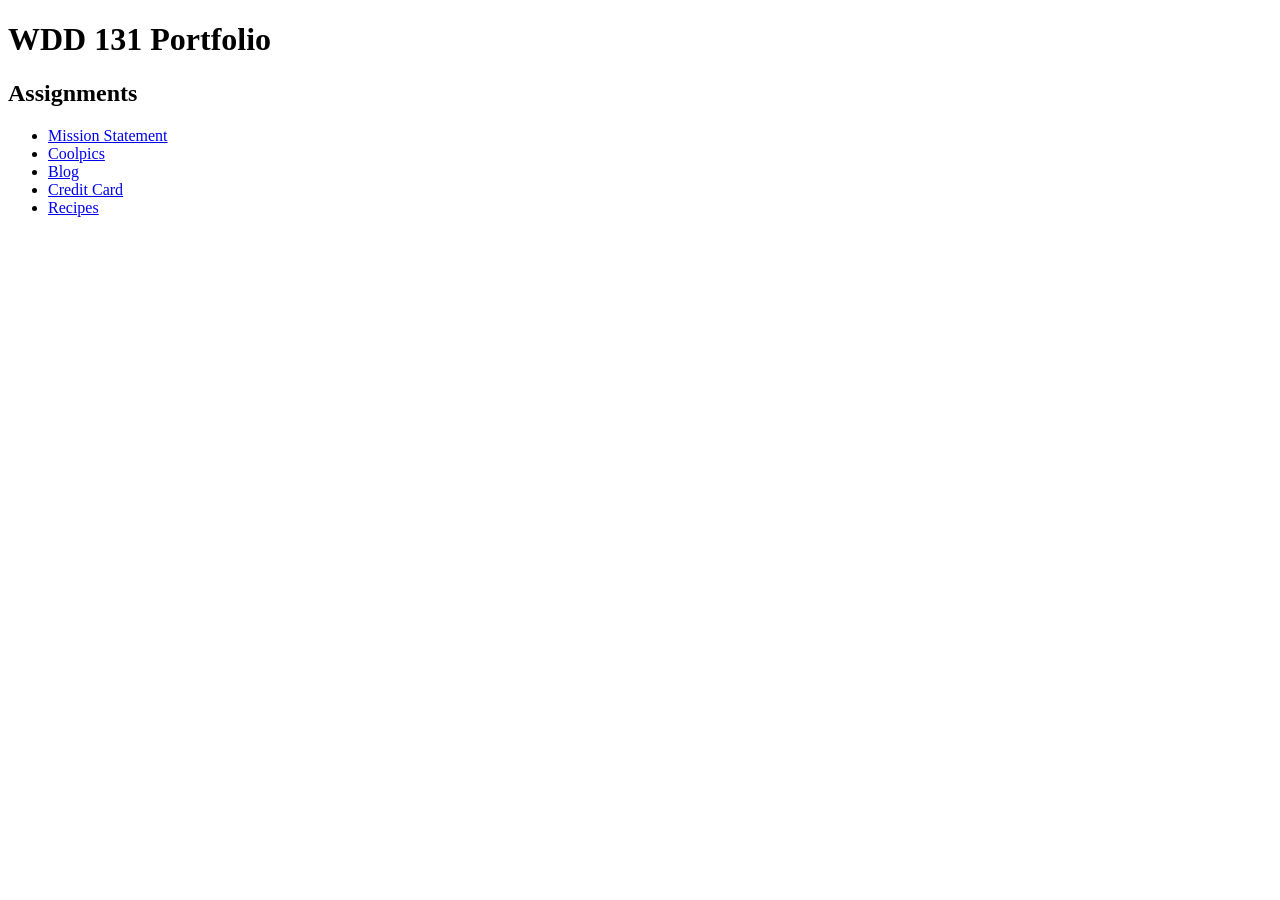
<file: index.html>
<!DOCTYPE html>
<html lang="en">
<head>
    <meta charset="UTF-8">
    <meta name="viewport" content="width=device-width, initial-scale=1.0">
    <title>Sophie Archibald: WDD 131 Portfolio</title>
</head>
<body>
    <header>
        <h1>WDD 131 Portfolio</h1>
    </header>
    <main>
        <h2>Assignments</h2>
        <ul>
            <li><a href="mission/index.html">Mission Statement</a></li>
            <li><a href="coolpics/index.html">Coolpics</a></li>
            <li><a href="blog/index.html">Blog</a></li>
            <li><a href="creditcard/index.html">Credit Card</a></li>
            <li><a href="recipes/index.html">Recipes</a></li>
        </ul>
    </main>
</body>
</html>
</file>
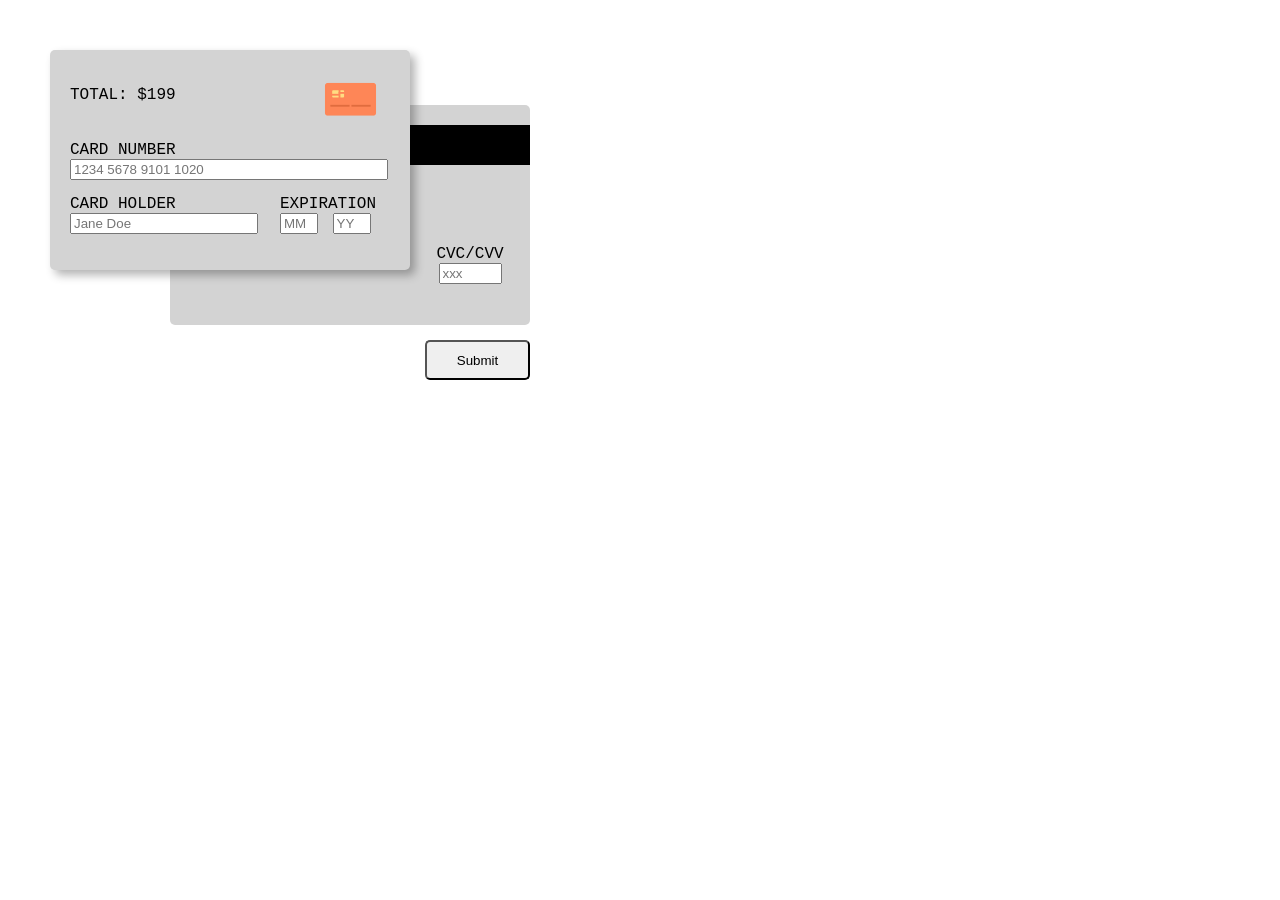
<file: creditcard/index.html>
<!DOCTYPE html>
<html lang="en">
<head>
    <meta charset="UTF-8">
    <meta name="viewport" content="width=device-width, initial-scale=1.0">
    <title>Credit Card</title>
    <meta description="Credit Card Input Form">
    <meta author="Sophie Archibald">
    <script src="card.js" defer></script>
    <link rel="stylesheet" href="card.css">
    <link rel="icon" href="favicon.png">
</head>
<body>
    <form action="" id="cardForm">
        <div id="cardFront">
            <p id="total">TOTAL: $199</p>
            <img
            class="cardImage"
            src="[data-uri]"
            height="55px">
            
            <div id="cardNumberInput">
                <label for="cardNumber">CARD NUMBER</label>
                <input type="text" id="cardNumber" maxlength="16" pattern="[0-9]{16}" placeholder="1234 5678 9101 1020" required>
            </div>

            <div id="cardHolderInput">
                <label for="cardHolder">CARD HOLDER</label>
                <input type="text" id="cardHolder" placeholder="Jane Doe" required>
            </div>

            <div id="expirationInput">
                <label for="expiration">EXPIRATION</label>
                <input type="text" id="expirationMonth" placeholder="MM" maxlength="2" pattern="[0-9]{2}" required>
                <input type="text" id="expirationYear" placeholder="YY" maxlength="2" pattern="[0-9]{2}" required>
            </div>

        </div>

        <div id="cardBack">

            <div id="securityInput">
                <label for="securityCode">CVC/CVV</label>
                <input type="text" id="securityCode" placeholder="xxx" maxlength="3" pattern="[0-9]{3}" required>
            </div>

            <div id="blackBar">
                Show the div
            </div>
            
        </div>
        <div id="errorMessage"></div>
        <button type="submit" id="submitButton">Submit</button>

    </form>
    
</body>
</html>
</file>
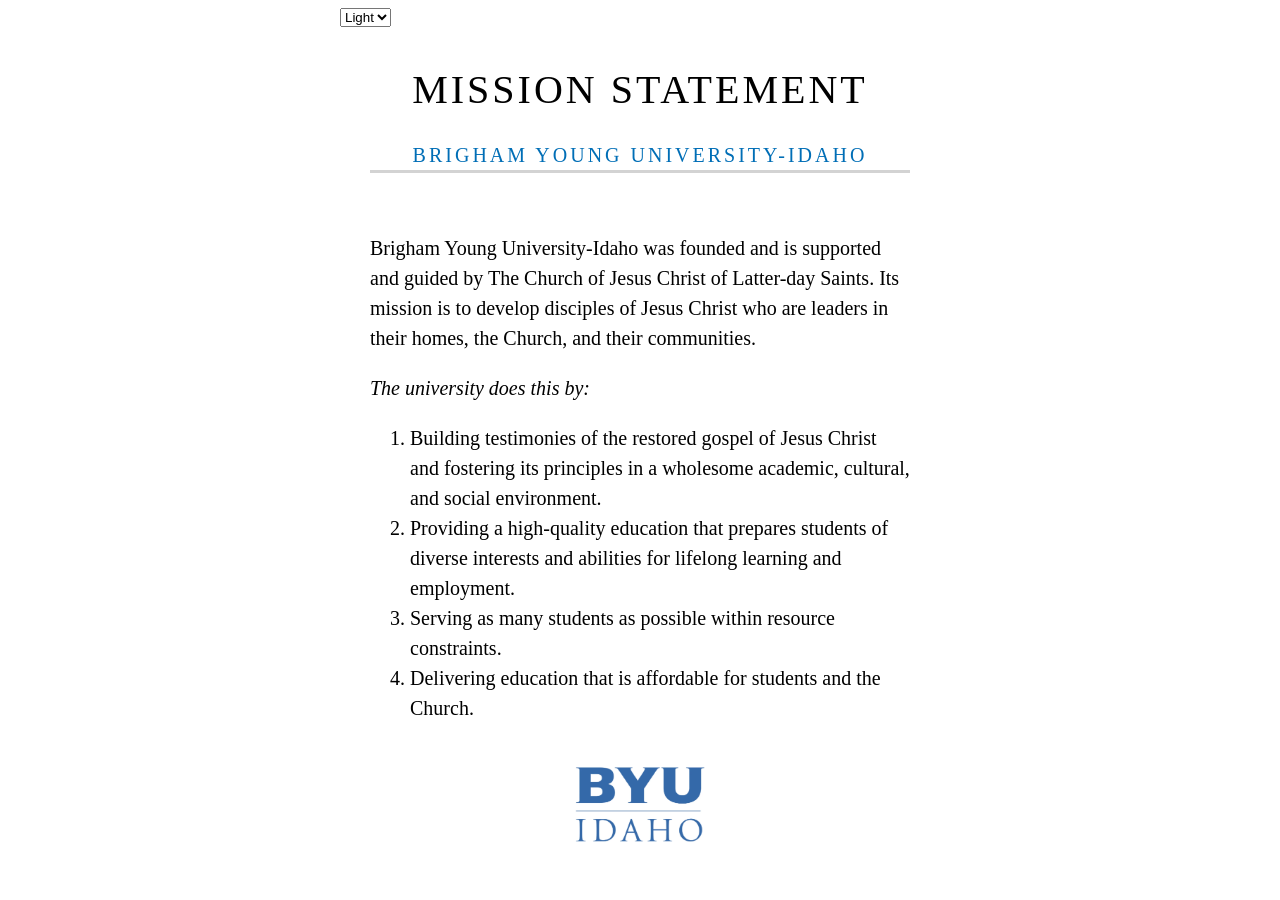
<file: mission/index.html>
<!DOCTYPE html>
<html lang="en">
<head>
    <meta charset="UTF-8">
    <meta name="viewport" content="width=device-width, initial-scale=1.0">
    <title>Mission Statement</title>
    <meta name="description" content="BYU-Idaho Mission Statement">
    <meta name="author" content="Sophie Archibald">
    <link rel="stylesheet" href="styles.css">
    <script src="mission.js" defer></script>
</head>
<body>
    
    <select name="displayMode" id="displayMode">
        <option value="light">Light</option>
        <option value="dark">Dark</option>
    </select>
    
    <div class="content">
        <header>
            <h1>MISSION STATEMENT</h1>
            <h3>BRIGHAM YOUNG UNIVERSITY-IDAHO</h3>
        </header>

        <main>
            <p>Brigham Young University-Idaho was founded and is supported and guided by The Church of Jesus Christ of Latter-day Saints. Its mission is to develop disciples of Jesus Christ who are leaders in their homes, the Church, and their communities.</p>

            <p><em>The university does this by:</em></p>

            <ol>
                <li>Building testimonies of the restored gospel of Jesus Christ and fostering its principles in a wholesome academic, cultural, and social environment.</li>
                <li>Providing a high-quality education that prepares students of diverse interests and abilities for lifelong learning and employment.</li>
                <li>Serving as many students as possible within resource constraints.</li>
                <li>Delivering education that is affordable for students and the Church.</li>
            </ol>
        </main>
        <footer>
            <img id="logo-img" src="byui-logo_blue.webp" alt="BYU-Idaho Logo">
        </footer>
    </div>
</body>
</html>
</file>
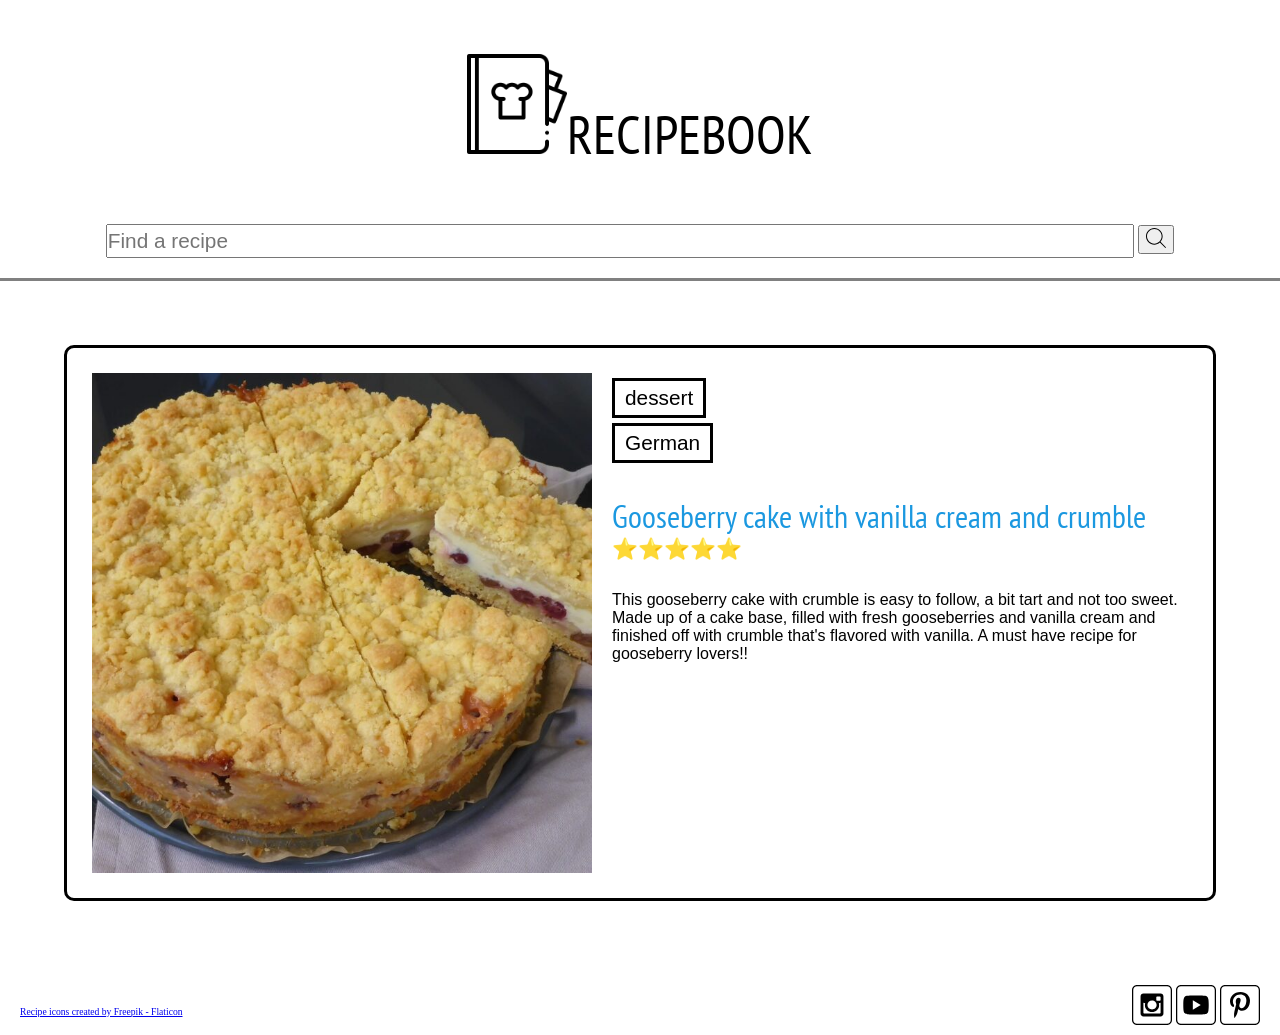
<file: recipes/index.html>
<!DOCTYPE html>
<html lang="en">
<head>
    <meta charset="UTF-8">
    <meta name="viewport" content="width=device-width, initial-scale=1.0">
    <meta description="Recipe blog where users can search for and find recipes">
    <meta author="Sophie Archibald">
    <meta property="og:title" content="Recipe Blog">
    <meta property="og:type" content="website" />
    <meta property="og:description" content="Blog to find and share recipes">
    <meta property="og:image" content="https://images.pexels.com/photos/1640777/pexels-photo-1640777.jpeg?auto=compress&cs=tinysrgb&w=1260&h=750&dpr=2">
    <meta property="og:url" content="https://21sarchibald.github.io/wdd131/recipes">
    <meta name="twitter:card" content="summary_large_image">
    <title>Recipes</title>
    <link rel="stylesheet" href="recipes.css">
    <link rel="icon" href="images/favicon.png">
    <script type="module" src="main.js" defer></script>
</head>
<body>
    <header>
        <p><img src="images/recipe-book.png" alt="Recipe Book Logo">RECIPEBOOK</p>
    </header>

    <main>
        <form id="searchForm">
            <input type="text" name="search" id="searchInput" placeholder="Find a recipe">
            <button type="submit"><img src="images/search.svg" alt="Search Button" aria-label="search-button"></button>
        </form>

        <section id="recipe">
            <img class="recipeImage" src="images/apple-crisp.jpg" alt="Apple Crisp dessert with ice cream">
            <div id="recipeInfo">
                <p class="recipeTag">dessert</p>
                <p class="recipeName">Apple Crisp</p>
            
                <span
	                class="rating"
	                role="img"
	                aria-label="Rating: 4 out of 5 stars"
                >           
	                <span aria-hidden="true" class="icon-star">⭐</span>
	                <span aria-hidden="true" class="icon-star">⭐</span>
	                <span aria-hidden="true" class="icon-star">⭐</span>
	                <span aria-hidden="true" class="icon-star-empty">⭐</span>
	                <span aria-hidden="true" class="icon-star-empty">☆</span>
                </span>
                <p id="description">This apple crisp recipe is a simple yet delicious fall dessert that's great served warm with vanilla ice cream.</p>
            </div>
        </section>
    </main>

    <footer>

        <div class="social">
            <!-- Social media icons provided under CC from https://www.iconfinder.com/AlfredoCreates  -->
            <div id="socialImages">
            <a href="#"><img src="images/instagram_icon.svg" alt="instagram icon"></a>
            <a href="#"><img src="images/youtube_icon.svg" alt="youtube icon"></a>
            <a href="#"><img src="images/pinterest_icon.svg" alt="pinterest icon"></a>
            </div>
            <p><a href="https://www.flaticon.com/free-icons/recipe" title="recipe icons">Recipe icons created by Freepik - Flaticon</a></p>
        
        </div>
    </footer>
</body>
</html>
</file>
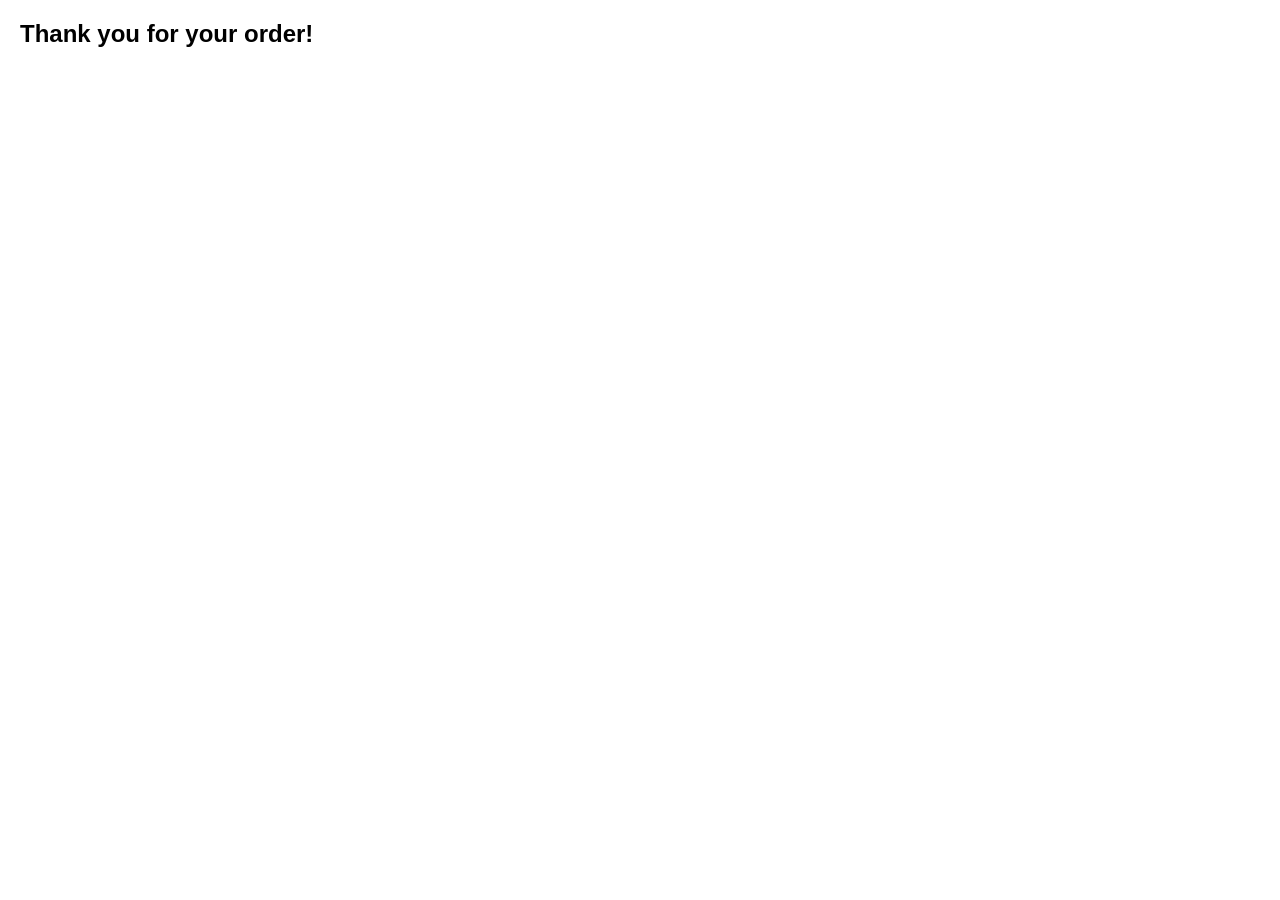
<file: ponder/completed.html>
<!DOCTYPE html>
<html lang="en">
  <head>
    <meta charset="UTF-8" />
    <meta name="viewport" content="width=device-width, initial-scale=1.0" />
    <title>Order Complete</title>
    <link rel="stylesheet" href="form-demo.css" />
  </head>
  <body>
    <h2>Thank you for your order!</h2>
  </body>
</html>
</file>
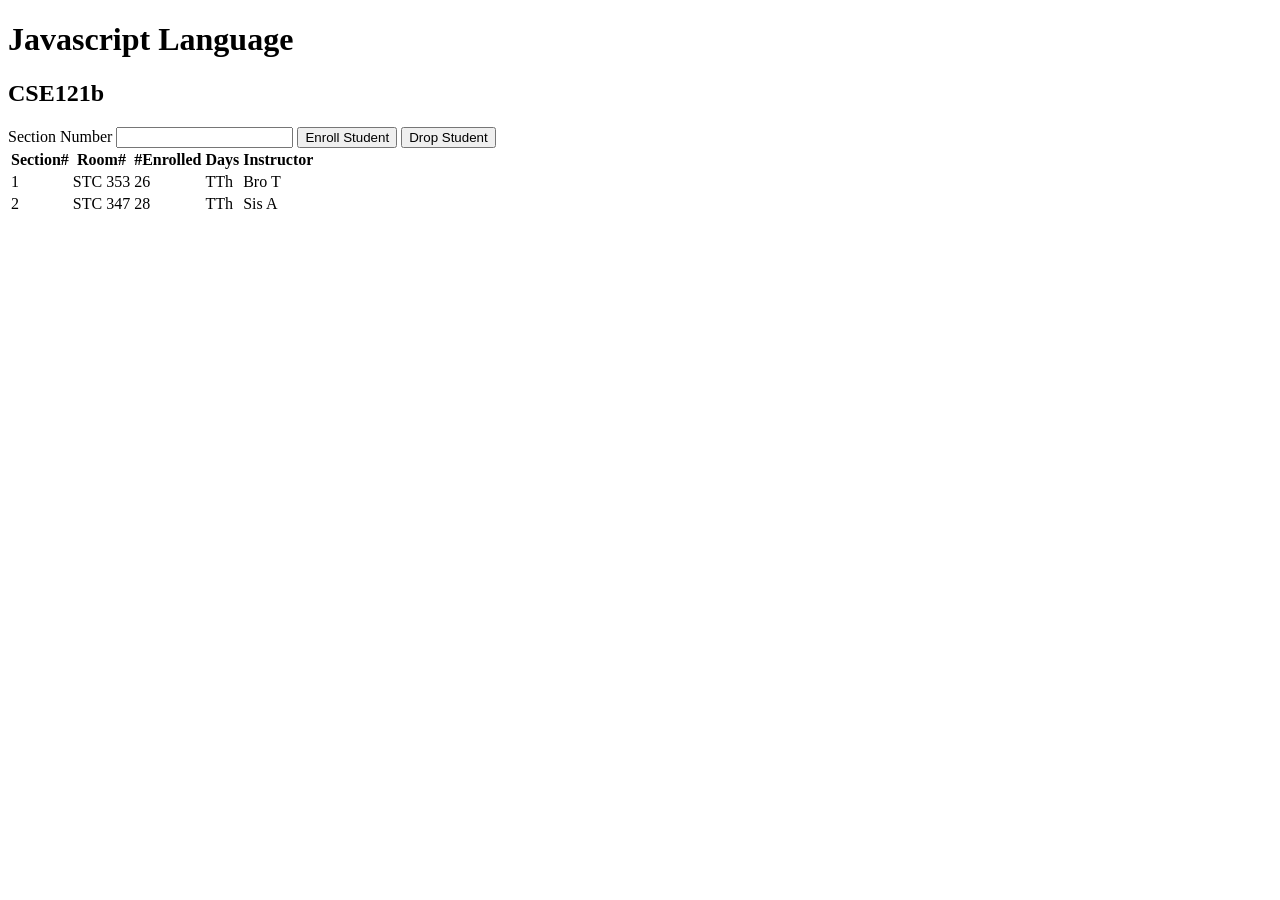
<file: ponder/courses.html>
<!DOCTYPE html>
<html lang="en">
  <head>
    <meta charset="UTF-8" />
    <meta http-equiv="X-UA-Compatible" content="IE=edge" />
    <meta name="viewport" content="width=device-width, initial-scale=1.0" />
    <title>Courses and sections</title>
    <script src="courses.js" defer></script>
  </head>
  <body>
    <h1 id="courseName"></h1>
    <h2 id="courseCode"></h2>
    <label for="sectionNumber">Section Number</label>
    <input id="sectionNumber" />
    <button id="enrollStudent">Enroll Student</button>
    <button id="dropStudent">Drop Student</button>

    <table>
      <thead>
        <tr>
          <th>Section#</th>
          <th>Room#</th>
          <th>#Enrolled</th>
          <th>Days</th>
          <th>Instructor</th>
        </tr>
      </thead>
      <tbody id="sections"></tbody>
    </table>
  </body>
</html>
</file>
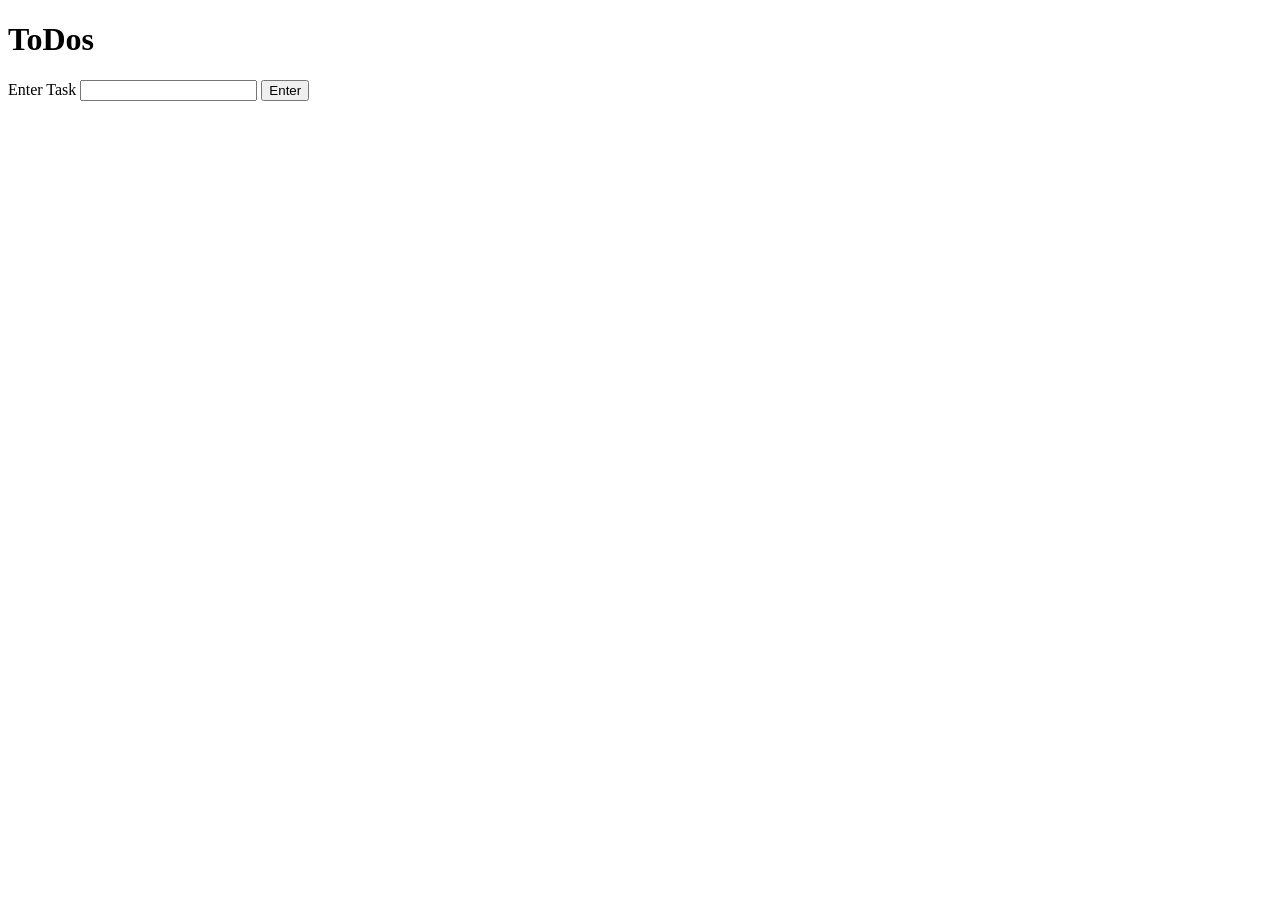
<file: ponder/events.html>
<!DOCTYPE html>
<html lang="en">
  <head>
    <meta charset="UTF-8" />
    <meta http-equiv="X-UA-Compatible" content="IE=edge" />
    <meta name="viewport" content="width=device-width, initial-scale=1.0" />
    <title>Events practice: ToDos</title>
    <style>
      .todos {
        width: 300px;
      }
      .todos > li {
        display: flex;
        justify-content: space-between;
        align-items: center;
        border: 1px solid;
        padding: 0.5em;
      }
      .todos p {
        margin: 0;
      }
      .todos span {
        cursor: pointer;
      }
      .strike {
        text-decoration: line-through;
        color: gray;
      }
    </style>
  </head>
  <body>
    <h1>ToDos</h1>
    <section>
      <label for="todo">Enter Task</label>
      <input name="todo" id="todo" />
      <button id="submitTask">Enter</button>
    </section>
    <ul id="todoList" class="todos"></ul>
    <script src="events.js"></script>
  </body>
</html>
</file>
<file: creditcard/card.css>
body {
    margin: 0 auto;
    font-family: 'Courier New', Courier, monospace;
}

#cardForm {
    width: 500px;
    height: 350px;
    display: grid;
    grid-template-columns: repeat(4, 120px);
    grid-template-rows: repeat(7, 55px);
    margin: 50px;
}

#cardFront {
    background-color: lightgrey;
    grid-column: 1/4;
    grid-row: 1/5;
    z-index: 1;
    padding: 20px;
    box-shadow: 5px 5px 10px rgb(0, 0, 0, 0.3);
    border-radius: 5px;
    display: grid;
    grid-template-columns: repeat(5, 70px);
    grid-template-rows: 3;
}

#cardBack {
    background-color: lightgrey;
    grid-column: 2/5;
    grid-row: 2/6;
    border-radius: 5px;
    display: grid;
    grid-template-columns: 120px 120px 120px;
    grid-template-rows: repeat(11, 20px);
}

#total {
    display: inline;
    grid-column: 1/3;
}

.cardImage {
    text-align: center;
    grid-column: 4/6;
    justify-self: center;
}

#cardNumberInput {
    display: block;
    grid-column: 1/6;
}
#cardNumber {
    width: 310px;
}

#cardHolderInput {
    grid-column: 1/4;
}

#cardHolder {
    width: 180px;
    margin-right: 20px;
}

#expirationInput {
    grid-column: 4/6;
}

#expirationInput > label {
    display: block;
}

#expirationMonth, #expirationYear {
    width: 30px;
}

#expirationMonth {
    margin-right: 5px;
}

#blackBar {
    background-color: black;
    grid-column: 3;
    grid-row: 2/4;
    z-index: 0;
}

#submitButton {
    grid-column: 4;
    grid-row: 6;
    margin: 15px 0 0 15px;
    border-radius: 5px;
}

#securityInput {
    grid-column: 3/4;
    grid-row: 8/11;
    text-align: center;
}

#securityCode {
    width: 55px;
}

#errorMessage {
    grid-row: 6;
    grid-column: 1/5;
    margin: 25px;
    text-align: center;
    color: darkred;
}
</file>
<file: mission/styles.css>
body {
    font-size: 20px;
    font: "Times New Roman", Times, serif;
    max-width: 600px;
    margin: 0 auto;
    line-height: 1.5;
}

.content {
    margin: 30px;
}

header {
    text-align: center;
    letter-spacing: .15em;
    margin: 0;
}

h1 {
    font-weight: normal;
    margin: 15px 0 0 0;
}

h3 {
    color: #006EB6;
    font-size: 20px;
    font-weight: normal;
    border-bottom: solid lightgray;
    padding: 0;
}
main {
    padding: 20px 0px;
}
footer {
    text-align: center;
}
#logo-img {
    width: 150px;
}

.dark {
    background-color: #333;
    color: white;
}
.dark h3 {
    color: #A0D4ED;
}
</file>
<file: recipes/recipes.css>
@import url('https://fonts.googleapis.com/css2?family=Delius&family=PT+Sans+Narrow:wght@400;700&display=swap');
:root {
--primary-color: #1B98E0;
--secondary-color: #59c3c3;
}

.hide {
    display: none;
    border: none;
}
img {
    max-width: 100%;
}

header img {
    display: inline;
    width: 100px;
    margin: 0 auto;
}

header {
    font-family: "PT Sans Narrow", serif;
    font-size: 3.4em;
    padding: 0px 30px;
    margin: 0 auto;
    text-align: center;
}

body {
    margin: 0 auto;
}

#searchForm {
    text-align: center;
    padding: 0 0 20px 0;
    border-bottom: solid gray;
    font-family: Arial, Helvetica,sans-serif;
}

button {
    margin: 0;
}

#searchForm input {
    width: 80%;
    margin-right: 0;
    padding: 0;
    height: 30px;
    font-size: 1.3em;
}

#searchForm img {
    height: 20px;
    margin-left: 0;
    padding: 0;
}

section {
    text-align: left;
    border: solid black;
    border-radius: 10px;
    margin: 5%;
    padding: 25px;
    display: flex;
    flex-direction: column;
}

#recipeInfo {
    display: flex;
    flex-direction: column;
}

.recipeTag {
    font-size: 1.3em;
    border: solid black;
    width: max-content;
    padding: 5px 10px;
    margin-top: 5px;
    margin-bottom: 0px;
    font-family: Arial, Helvetica, sans-serif;
}

.recipeName {
    font-family: "PT Sans Narrow", serif;
    color: var(--primary-color);
    font-size: 2em;
    margin-bottom: 0px;
}

.rating {
    font-size: 1.3em;
    margin-bottom: 30px;
}

#description {
    display: none;
    font-family: Arial, Helvetica,sans-serif;
}

footer {
    text-align: center;
    padding: 20px 0px 0px 0px;
    display: flex;
    justify-content: center;
    align-items: flex-end;
}

footer a {
    font-size: 0.6em;
}

footer img {
    width: 40px;
}

@media screen and (min-width: 600px) {

    section {
        flex-direction: row;
    }

    #recipeInfo {
        margin-left: 20px;
    }

    img {
        max-width: 500px;
    }

    #description {
        display: contents;
    }

    .social {
        width: 100%;
        display: flex;
        flex-direction: row-reverse;
        justify-content: space-between;
        margin: 0 20px;
    }
    
    .social a {
        justify-self: left;
    }

    .social img {
        justify-self: flex-end;
    }

}

@media screen and (max-width: 960px)
{
    * {
        max-width: 960px;
    }
}
</file>
<file: ponder/form-demo.css>
* {
    box-sizing: border-box;
  }
  body {
    font-family: Arial, sans-serif;
    margin: 20px;
  }
  
  main {
    max-width: 600px;
    margin: 0 auto;
  }
  
  .errors > p {
    border: 1px solid red;
    padding: 0.5em;
  }
  /* Style the select arrow for Safari */
  select::-webkit-inner-spin-button,
  select::-webkit-outer-spin-button {
    -webkit-appearance: none;
    margin: 0;
  }
  
  /* Style the select arrow for other browsers */
  select {
    -moz-appearance: none;
    -webkit-appearance: none;
    appearance: none;
  }
  
  .hide {
    display: none; /* Initially hide the credit card input and label */
  }

  input {
    width: 600px;
    height: 40px;
  }

  textarea {
    width: 600px;
  }

  select {
    width: 600px;
    height: 40px;
  }

  button {
    color: white;
    background-color: #03C04A;
    border: none;
    border-radius: 5px;
    width: 100px;
    height: 40px;
    margin-top: 20px;
  }
</file>
